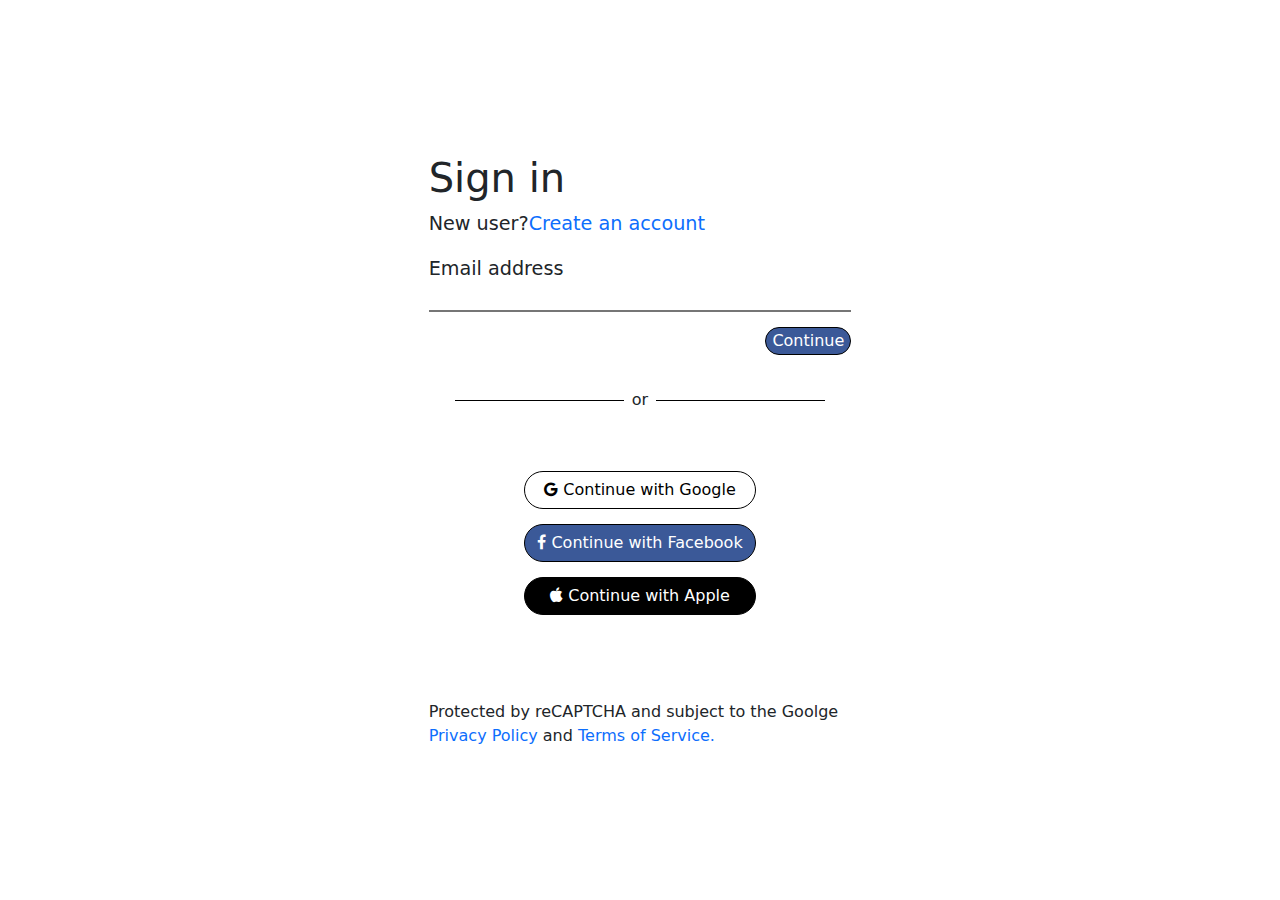
<file: index.html>
<!DOCTYPE html>
<html lang="en">
<head>
    <meta charset="UTF-8">
    <meta http-equiv="X-UA-Compatible" content="IE=edge">
    <meta name="viewport" content="width=device-width, initial-scale=1.0">
    <title>Document</title>
    <link rel="stylesheet" href="css/bootstrap.min.css">
    <link rel="stylesheet" href="css/form.css">
    <link rel="stylesheet" href="https://cdnjs.cloudflare.com/ajax/libs/font-awesome/4.7.0/css/font-awesome.min.css">
    <style>
    </style>
</head>
<body>
    <header></header>
    <main>
       <div class="main-container">
            <div class="grid-container col-xs-12 col-sm-6 col-md-6 col-lg-4">
                <section id="first-section" class="sectionpart">
                    <div class="empty"></div>
                    <div class="email-page row">
                        <header>
                            <h1>Sign in</h1>
                            <p>New user?<span><a href="signup.html">Create an account</a></span></p>
                        </header>
                        <form action="#">
                            <label for="email">Email address</label>
                            <input type="text">
                            <button type="button" class="">Continue</button>
                        </form><br>
                        <h3>or</h3>
                        <section id="second-section">
                            <div class="social_media">
                                <div id="google">
                                    <i class="fa fa-google"></i>
                                    <span>
                                        <a href="#">Continue with Google</a>
                                    </span>
                                </div>
                                <div id="facebook">
                                    <i class="fa fa-facebook"></i>
                                    <span>
                                        <a href="#">Continue with Facebook </a>
                                    </span>
                                </div>
                                <div id="apple">
                                    <span>
                                        <i class="fa fa-apple"></i>
                                        <a href="#">Continue with Apple</a>
                                    </span>
                                </div>
                            </div>
                        </section>
                        <footer>
                            <p>
                                Protected by reCAPTCHA and subject to the Goolge <span><a href="#">Privacy Policy</a></span> and <span><a href="#">Terms of Service.</a></span>
                            </p>
                        </footer>
                    </div>
                </section>
            </div><!--container end-->
       </div>
    </main>
    <script src="js/jquery-3.6.0.min.js"></script>
    <script src="js/bootstrap.min.js"></script>
</body>
</html>
</file>
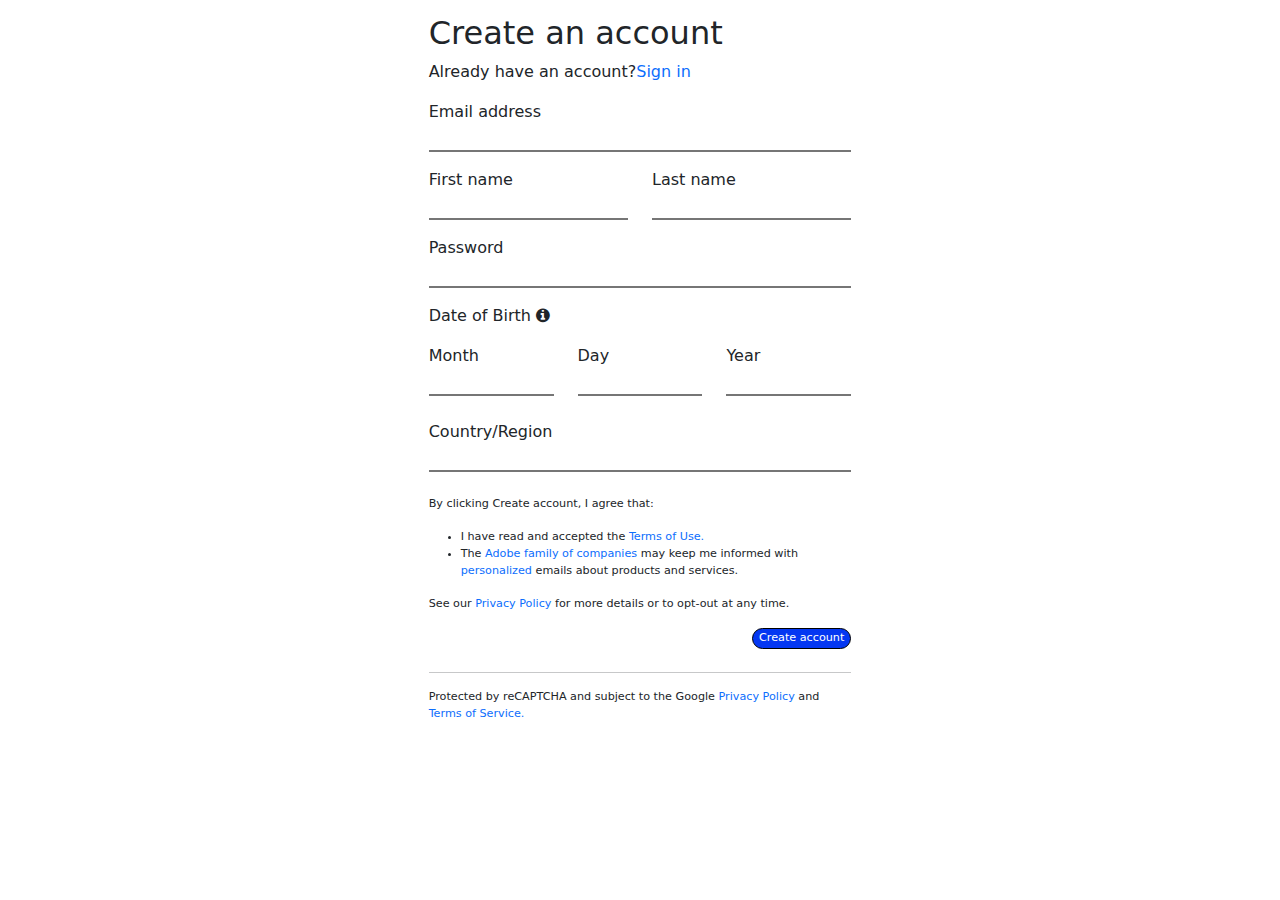
<file: signup.html>
<!DOCTYPE html>
<html lang="en">
<head>
    <meta charset="UTF-8">
    <meta http-equiv="X-UA-Compatible" content="IE=edge">
    <meta name="viewport" content="width=device-width, initial-scale=1">
    <title>Document</title>
    <link rel="stylesheet" href="css/bootstrap.min.css">
    <link rel="stylesheet" href="css/signup.css">
    <link rel="stylesheet" href="https://cdnjs.cloudflare.com/ajax/libs/font-awesome/4.7.0/css/font-awesome.min.css">
</head>
<body>
    <header></header>
    <main>
        <div class="main-container">
            <div class="grid-container col-xs-12 col-sm-6 col-md-6 col-lg-4">
                <section id="first-section" class="sectionpart row">
                    <div class="empty"></div>
                    <div class="Signup-page">
                       
                        <div>
                            <h2>Create an account</h2>
                            <p>
                                Already have an account?<span><a href="index.html">Sign in</a></span>
                            </p>
                        </div>
                        <form action="#">
                            <label for="email">Email address</label>
                            <input type="text">
                            <div id="detail" class="row">
                                <div class="item col-sm-6 pull-left mt-3">
                                    <label for="first name">First name</label>
                                    <input type="text">
                                </div>
                                <div class="item col-sm-6 pull-left mt-3">
                                    <label for="last-name">Last name</label>
                                    <input type="text">
                                </div>
                            </div>
                            
                            <div class="mt-3">
                                <label for="password">Password</label>
                                <input type="password">
                            </div>
                            <div class="Dob mt-3">
                                <p>Date of Birth <i class="fa fa-info-circle" aria-hidden="true"></i> </p>
                                <div class="row">
                                    <div class="col-sm-4 pull-left ">
                                        <label for="month">Month</label>
                                        <input list="month-list" type="text">
                                        <datalist id="month-list">
                                            <option value="January"></option>
                                            <option value="February"></option>
                                            <option value="March"></option>
                                            <option value="April"></option>
                                            <option value="May"></option>
                                            <option value="June"></option>
                                            <option value="July"></option>
                                            <option value="August"></option>
                                            <option value="September"></option>
                                            <option value="October"></option>
                                            <option value="November"></option>
                                            <option value="December"></option>  
                                        </datalist>
                                    </div>
                                    <div class="pull-left col-sm-4">
                                        <label for="date">Day</label>
                                        <input type="">
                                    </div>
                                    <div class="pull-left col-sm-4">
                                        <label for="year">Year</label>
                                        <input type="text"> 
                                    </div>
                                </div>   
                            </div>
                            <div class="mt-4">
                                <label for="country">Country/Region</label>
                                <input type="text" list="location">
                                <datalist id="location">
                                    <option value="India"></option>
                                    <option value="USA"></option>
                                    <option value="Canada"></option>
                                    <option value="China"></option>

                                </datalist>

                            </div>
                        </form><br>
                        
                        <div class="policy">
                            <p>
                               By clicking Create account, I agree that: <br>
                               <ul>
                                   <li>I have read and accepted the <span><a href="#">Terms of Use.</a></span></li>
                                   <li>The <span><a href="#">Adobe family of companies</a></span> may keep me informed with <span><a href="#"> personalized</a></span> emails about products and services.</li>
                               </ul>
                               See our <span><a href="#">Privacy Policy</a></span> for more details or to opt-out at any time.
                            </p>
                            <div class="button pull-right">
                              <button type="button">Create account</button>
                            </div>
                            <footer>  
                                <p>
                                    <hr>
                                    Protected by reCAPTCHA and subject to the Google <span><a href="#">Privacy Policy</a></span> and <span><a href="#">Terms of Service.</a></span>
                                </p>
                            </footer>
                        </div>
                    </div>
                </section>
            </div><!--container end-->
       </div>
    </main>
    <script src="js/jquery-3.6.0.min.js"></script>
    <script src="js/bootstrap.min.js"></script>
</body>
</html>
</file>
<file: css/form.css>
*{
    box-sizing: border-box;
}
.main-container{
    background-image: url("https://source.unsplash.com/user/erondu/1600x900");
    height: 100vh;  
}
.grid-container{
    display:grid;
}
.grid-container div{
    background-color: #fff;
}
.grid-container .empty{
    background-color: transparent;
}
.email-page header p{
    font-size: 1.2em;
}
.email-page form button{
    background-color: #3b5998;
    border: 1px solid black;
    border-radius: 25px;
    float: right;
    margin-top: 15px;
    color:#fff;
}
.email-page form label{
    font-size: 1.2em;
    font-style: normal;
    font-weight: lighter;
    
}
.email-page form input{
    border-top: none;
    border-left: none;
    border-right: none;
    outline: none;
    outline-style: none;
    width: 100%;
    font-size: 1em;
}
.email-page h3{
    overflow:hidden;
    text-align: center;
    font-size: 1em;
    font-weight: lighter;
    margin-top: 35px;
    margin-bottom: 50px;
}
.email-page h3:before,h3:after{
    background-color:black;
    content: "";
    display: inline-block;
    height: 1px;
    position: relative;
    vertical-align: middle;
    width:40%;
}
.email-page h3:before{
    right: 0.5em;
    margin-left:-40%;
}
.email-page h3:after{
    left: 0.5em;
    margin-right: -40%;
}
.grid-container section{
    display: flex;
    justify-content: center;
    margin-top: 12px;
    margin-bottom: 10px;
}
.social_media div{
    border: 1px solid black;
    border-radius: 25px;
    text-align:center;
    margin: auto;
    margin-top: 0px;
    margin-bottom: 15px;
    padding-top: 6px;
    padding-left: 6px;
    padding-right: 6px;
    padding-bottom: 6px;
}
.social_media span a{
    color: #fff;
}
span a{
    text-decoration: none;
}
.social_media span a:hover{
    text-decoration: none;
}
#facebook{
    background-color: #3b5998;
    padding-left: 12px;
    padding-right: 12px;
}
#apple{
    background-color: black;
}
#google span a{
    color: black;
    background-color: transparent;
}
#google i{
    color: black;
}
.social_media div i{
    color: #fff;
}
.email-page{
    border:2px solid #fff;
    border-radius: 3px;
}
footer p{
    margin-top: 60px;
    margin-bottom: 0px;
}

/*responsive*/
@media(max-width:567px){
    .main-container{
        background-image: none;
    }
}
@media(min-width:567px) and (max-width:780px){
    .main-container{
        display: grid;
        justify-items: center;
        align-items: center;
        background-repeat: no-repeat;
        background-size: cover;
    }
}

@media (min-width:781px) and (max-width:991px){
    .grid-container{
        float: right;
        background: transparent;
    }
    .main-container{
        display: grid;
        margin: auto;
        background-size: cover;
        align-items: center;
        justify-items: center;
    }
}
@media (min-width:992px){
    .grid-container{
        float: right;
        background: transparent;
    }
    .main-container{
        display: grid;
        margin: auto;
        background-size: cover;
        align-items: center;
        justify-items: center;
    }
}
</file>
<file: css/signup.css>
*{
    box-sizing: border-box;
}
.main-container{
    background-image: url("https://source.unsplash.com/user/erondu/1600x900");
    background-attachment: fixed;
    height: 100%;
}
.grid-container{
    display:grid;
}
.grid-container div{
    background-color: #fff;
}
.grid-container .empty{
    background-color: transparent;

}
.Signup-page form label{
    font-size: 1em;
    font-style: normal;
    font-weight: lighter;
    
}
.Signup-page form input{
    border-top: none;
    border-left: none;
    border-right: none;
    outline: none;
    outline-style: none;
    width: 100%;
    font-size: 1em;
}

.grid-container section{
    display: flex;
    justify-content: center;
    margin-top: 12px;
    margin-bottom: 10px;
}

.Signup-page{
    border:2px solid #fff;
    border-radius: 3px;
}
.policy{
    font-size: 0.7em;
    font-style: normal;
    font-weight: normal;
}
footer p{
    margin-top: 60px;
    margin-bottom: 0px;
    overflow-wrap: break-word;
}
a{
    text-decoration: none;
}
.button button{
    border: 1px solid #000;
    border-radius: 15px;
    color: #fff;
    background-color:#0437f2;
}
 

/*responsive*/
@media(max-width:567px){
    .main-container{
        background-image: none !important;
        background-repeat: no-repeat;
        
    }
}
@media(min-width:567px) and (max-width:780px){
    .main-container{
        display: grid;
        justify-items: center;
        align-items: center;
        background-repeat: no-repeat;
        background-size: cover;
    }
}

@media (min-width:781px) and (max-width:991px){
    .grid-container{
        float: right;
        background: transparent;
    }
    .main-container{
        display: grid;
        margin: auto;
        background-size: cover;
        align-items: center;
        justify-items: center;

    }
}
@media (min-width:992px){
    .grid-container{
        float: right;
        background: transparent;
    }
    .main-container{
        display: grid;
        margin: auto;
        background-size: cover;
        align-items: center;
        justify-items: center;

    }
}
</file>
